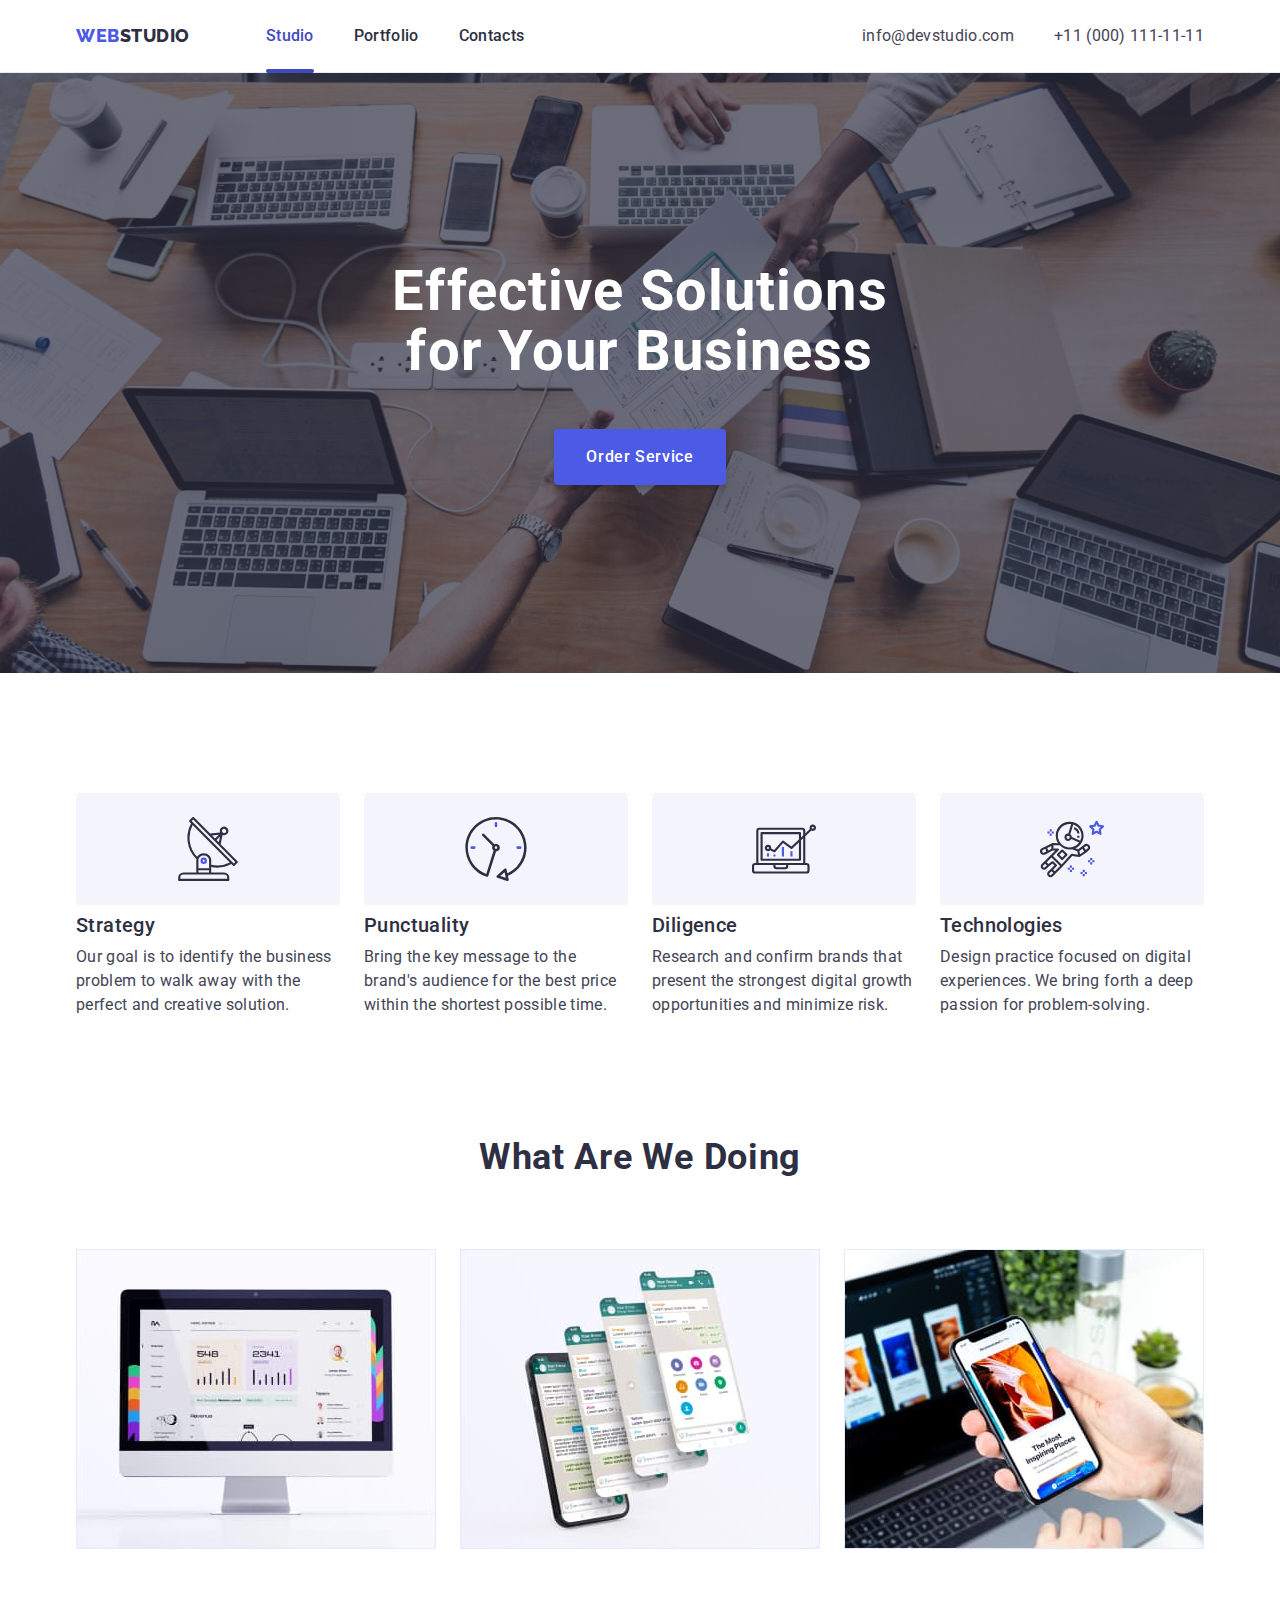
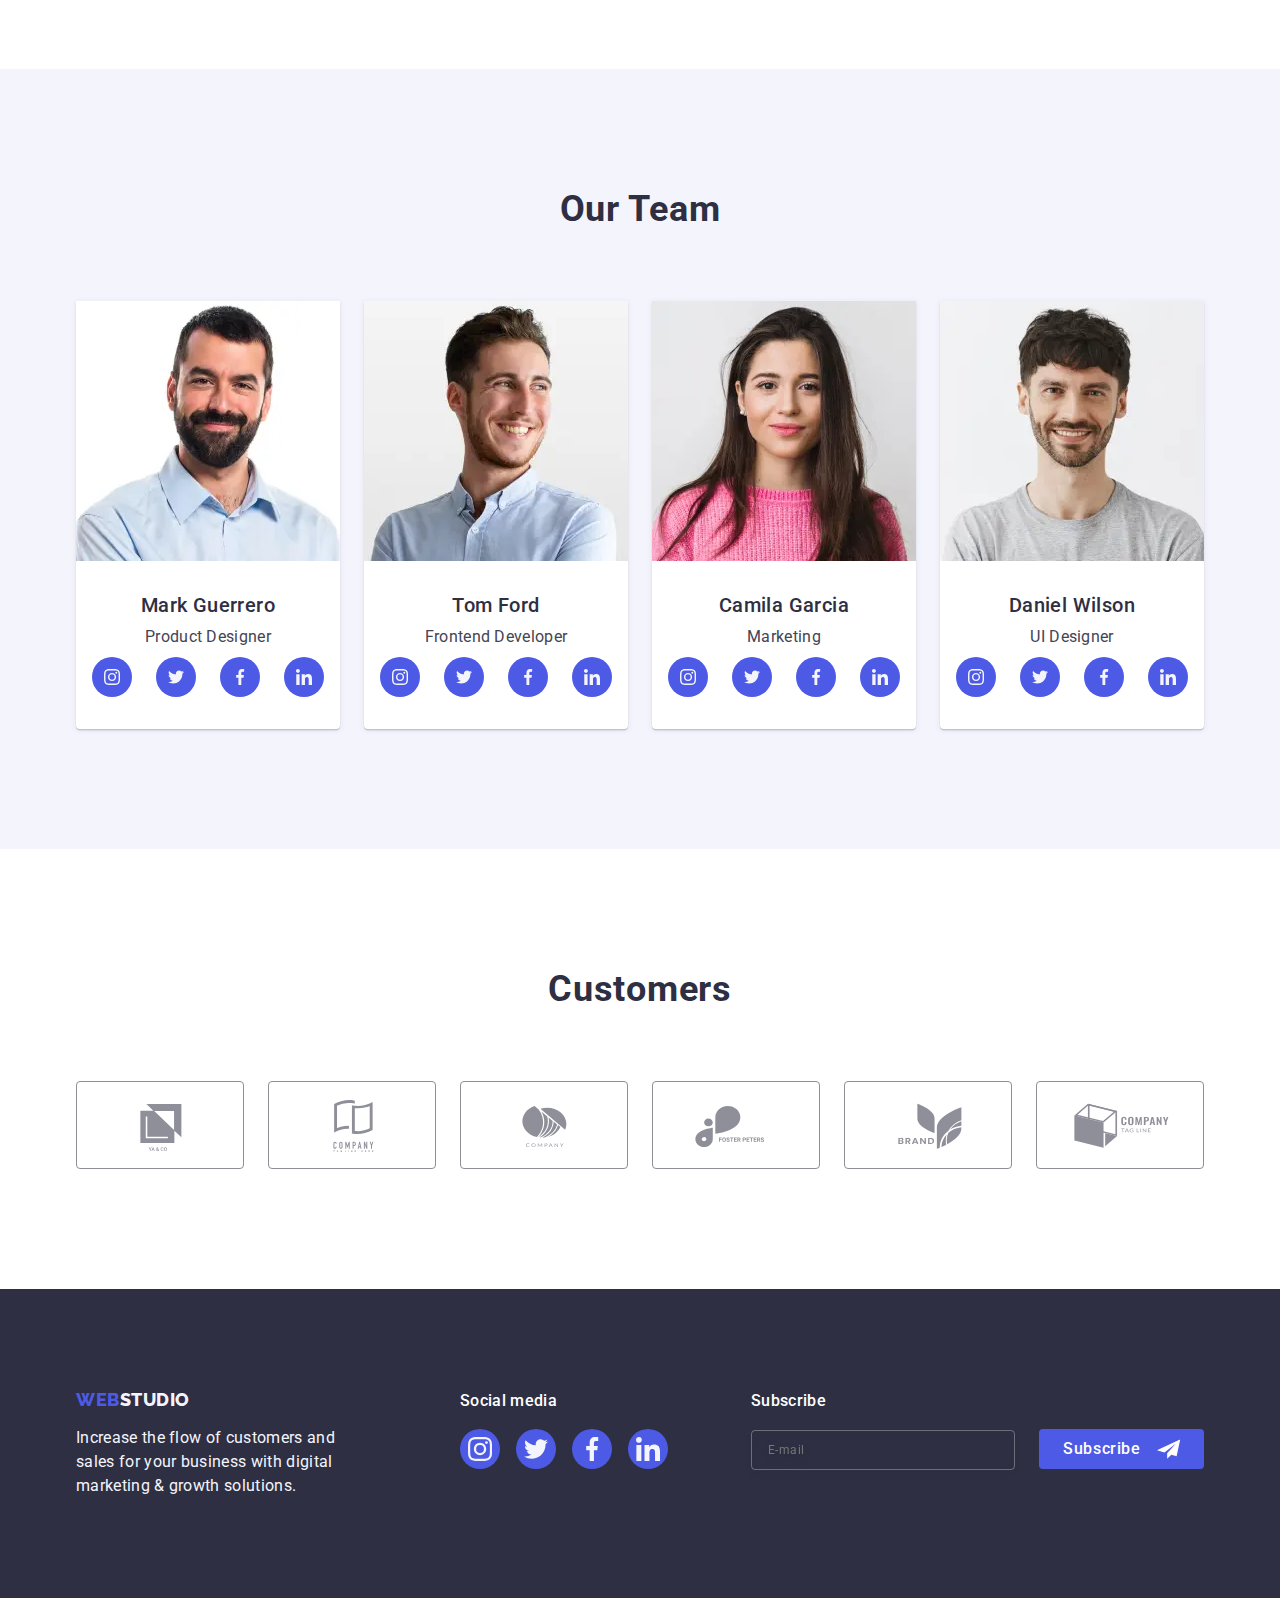
<file: index.html>
<!DOCTYPE html>
<html lang="en">

<head>
    <meta charset="UTF-8" />
    <meta http-equiv="X-UA-Compatible" content="IE=edge" />
    <meta name="viewport" content="width=device-width, initial-scale=1.0" />
    <title>WebStudio</title>
    <link rel="stylesheet" href="https://cdn.jsdelivr.net/npm/modern-normalize@1.1.0/modern-normalize.min.css">
    <link rel="preconnect" href="https://fonts.googleapis.com" />
    <link rel="preconnect" href="https://fonts.gstatic.com" crossorigin />
    <link
        href="https://fonts.googleapis.com/css2?family=Raleway:wght@800&family=Roboto:wght@400;500;700;900&display=swap"
        rel="stylesheet" />
    <link rel="stylesheet" href="./css/styles.css" />
</head>

<body>
    <!-- HEADER-->
    <header class="page-header">
        <div class="container page-header-container ">
            <nav class="page-nav">
                <a class="logo link" href="./index.html">Web<span class="logo-studio-dark">Studio</span></a>
                <ul class="menu list">
                    <li class="menu-item">
                        <a class="menu-link link current nav-active-site" href="./index.html">Studio</a>
                    </li>
                    <li class="menu-item">
                        <a class="menu-link link nav-active-site" href="./portfolio.html">Portfolio</a>
                    </li>
                    <li class="menu-item">
                        <a class="menu-link link nav-active-site" href="">Contacts</a>
                    </li>
                </ul>
            </nav>

            <address class="contact-info">
                <ul class="menu-contacts list">
                    <li class="menu-contact-item">
                        <a class="contact-link link" href="mailto:info@devstudio.com">info@devstudio.com</a>
                    </li>
                    <li class="menu-contact-item">
                        <a class="contact-link link" href="tel:+110001111111">+11 (000) 111-11-11</a>
                    </li>
                </ul>
            </address>

            <button type="button" class="mobile-menu-open js-open-menu">
                <svg class="mobile-menu-open_icon" width="32" height="22">
                    <use href="./images/icons.svg#icon-menu-burger"></use>
                </svg>
            </button>
        </div>
        <!-- BURGER MENU -->
        <div class="mobile-menu js-menu-container">
            <div class="mobile-menu-container">
                <div>
                    <button class="mobile-menu_close-btn js-close-menu">
                        <svg class="mobile-menu_close-icon" width="8" height="8">
                            <use href="./images/icons.svg#icon-close-modal"></use>
                        </svg>
                    </button>
                    <ul class="mobile-menu_list list">
                        <li class="mobile-menu_item">
                            <a class="mobile-menu_link link mobile-menu_color-pressed" href="./index.html">Studio</a>
                        </li>
                        <li class="mobile-menu_item">
                            <a class="mobile-menu_link link" href="./portfolio.html">Portfolio</a>
                        </li>
                        <li class="mobile-menu_item">
                            <a class="mobile-menu_link link" href="">Contacts</a>
                        </li>
                    </ul>
                </div>
                <div>
                    <ul class="mobile-menu_contact_list list">
                        <li class="mobile-menu_contact_item">
                            <a class="mobile-menu_tel link" href="tel:+110001111111">+11 (000) 111-11-11</a>
                        </li>
                        <li class="mobile-menu_contact_item">
                            <a class="mobile-menu_email link" href="mailto:info@devstudio.com">info@devstudio.com</a>
                        </li>
                    </ul>

                    <ul class="mobile-menu_social-list list">
                        <li class="mobile-menu_social-item">
                            <a href="" class="mobile-menu_social-link link">
                                <svg class="mobile-menu_social-icon">
                                    <use href="./images/icons.svg#icon-instagram"></use>
                                </svg>
                            </a>
                        </li>
                        <li class="mobile-menu_social-item">
                            <a href="" class="mobile-menu_social-link link">
                                <svg class="mobile-menu_social-icon">
                                    <use href="./images/icons.svg#icon-twitter"></use>
                                </svg>
                            </a>
                        </li>
                        <li class="mobile-menu_social-item">
                            <a href="" class="mobile-menu_social-link link">
                                <svg class="mobile-menu_social-icon">
                                    <use href="./images/icons.svg#icon-facebook"></use>
                                </svg>
                            </a>
                        </li>
                        <li class="mobile-menu_social-item">
                            <a href="" class="mobile-menu_social-link link">
                                <svg class="mobile-menu_social-icon">
                                    <use href="./images/icons.svg#icon-linkedin"></use>
                                </svg>
                            </a>
                        </li>
                    </ul>
                </div>
            </div>
        </div>
    </header>

    <main>
        <!-- HERO -->
        <section class="hero">
            <div class="container">
                <h1 class="main-title">Effective Solutions for Your Business</h1>
                <button class="modal-btn btn" type="button" data-modal-open>Order Service</button>
            </div>
        </section>

        <!-- MODAL window -->
        <div class="backdrop is-hidden" data-modal>
            <div class="modal">
                <button type="button" class="modal-close-btn" data-modal-close>
                    <svg class="modal-close-btn-icon" width="8" height="8">
                        <use href="./images/icons.svg#icon-close-modal"></use>
                    </svg>
                </button>
                <b class="modal-subscribe-title">Leave your contacts and we will call you back</b>

                <form class="modal-form">

                    <label class="modal-label">
                        <span class="modal-form-decr">Name</span>
                        <span class="modal-form-field">
                            <input type="text" class="modal-form-input" name="user_name" autofocus required
                                pattern="^[a-zA-Zа-яА-ЯіІїЇ]+$" title="Username must be two words separated by space."
                                minlength="2">
                            <svg class="modal-form-icon" width="18" height="24">
                                <use href="./images/icons.svg#icon-form-name"></use>
                            </svg>
                        </span>
                    </label>

                    <label class="modal-label">
                        <span class="modal-form-decr">Phone</span>
                        <span class="modal-form-field">
                            <input type="tel" class="modal-form-input" name="user_phone" required
                                pattern="[0-9]{3}-[0-9]{3}-[0-9]{2}-[0-9]{2}" title="xxx-xxx-xx-xx">
                            <svg class="modal-form-icon" width="18" height="24">
                                <use href="./images/icons.svg#icon-form-tel"></use>
                            </svg>
                        </span>
                    </label>

                    <label class="modal-label">
                        <span class="modal-form-decr">Email</span>
                        <span class="modal-form-field">
                            <input type="email" class="modal-form-input" name="user_email" required>
                            <svg class="modal-form-icon" width="18" height="24">
                                <use href="./images/icons.svg#icon-form-email"></use>
                            </svg>
                        </span>
                    </label>

                    <label class="modal-label">
                        <span class="modal-form-decr">Comment</span>
                        <textarea name="user_comment" class="modal-form-message" placeholder="Text input"></textarea>
                    </label>

                    <label class="label-checkbox">
                        <input type="checkbox" class="modal-checkbox visually-hidden" name="user_policy" required />
                        <svg class="castom-checkbox" width="10" height="8">
                            <use href="./images/icons.svg#icon-checkbox"></use>
                        </svg>
                        <span class="checkbox-descr">I accept the terms and conditions of the
                            <a href="" class="privacy-link">Privacy Policy</a>
                        </span>
                    </label>
                    <button type="submit" class="modal-form-btn">Send</button>
                </form>
            </div>
        </div>

        <!-- ABOUT-section -->
        <section class="section-about section">
            <div class="container">
                <h2 class="section-title visually-hidden">About us</h2>
                <ul class="list-about list">
                    <li class="item-about">
                        <div class="figure-about">
                            <svg class="icon-about" width="64" height="64">
                                <use href="./images/icons.svg#icon-antenna"></use>
                            </svg>
                        </div>
                        <h3 class="section-title">Strategy</h3>
                        <p class="section-description description">
                            Our goal is to identify the business problem to walk away with the
                            perfect and creative solution.
                        </p>
                    </li>

                    <li class="item-about">
                        <div class="figure-about">
                            <svg class="icon-about">
                                <use href="./images/icons.svg#icon-clock"></use>
                            </svg>
                        </div>
                        <h3 class="section-title">Punctuality</h3>
                        <p class="section-description description">
                            Bring the key message to the brand's audience for the best price
                            within the shortest possible time.
                        </p>
                    </li>

                    <li class="item-about">
                        <div class="figure-about">
                            <svg class="icon-about">
                                <use href="./images/icons.svg#icon-diagram"></use>
                            </svg>
                        </div>
                        <h3 class="section-title">Diligence</h3>
                        <p class="section-description description">
                            Research and confirm brands that present the strongest digital
                            growth opportunities and minimize risk.
                        </p>
                    </li>

                    <li class="item-about">
                        <div class="figure-about">
                            <svg class="icon-about">
                                <use href="./images/icons.svg#icon-astronaut"></use>
                            </svg>
                        </div>
                        <h3 class="section-title">Technologies</h3>
                        <p class="section-description description">
                            Design practice focused on digital experiences. We bring forth a
                            deep passion for problem-solving.
                        </p>
                    </li>
                </ul>
            </div>
        </section>

        <!-- PRESENTATION-section -->
        <section class="section-presentation">
            <div class="container">
                <h2 class="section-title">What are we doing</h2>
                <ul class="list-presentation list">
                    <li class="item-presentation">
                        <img class="img-presentation" src="./images/img-1-desktop.jpg"
                            srcset="./images/img-1-desktop@2x.jpg 2x" alt="Image of the desktop" width="360" />
                    </li>
                    <li class="item-presentation">
                        <img class="img-presentation" src="./images/img-2-desktop.jpg"
                            srcset="./images/img-2-desktop@2x.jpg 2x" alt="Image of the smartphone" width="360" />
                    </li>
                    <li class="item-presentation">
                        <img class="img-presentation" src="./images/img-3-desktop.jpg"
                            srcset="./images/img-3-desktop@2x.jpg 2x" alt="Image of the desktop and smartphone"
                            width="360" />
                    </li>
                </ul>
            </div>
        </section>

        <!-- TEAM-section -->
        <section class="section-team section">
            <div class="container container-team">
                <h2 class="section-title">Our Team</h2>
                <ul class="list-team list">
                    <li class="item-team">
                        <picture>
                            <source srcset="./images/img-4-desktop.webp 1x, ./images/img-4-desktop@2x.webp 2x"
                                media="(min-width: 1158px)" type="image/webp">
                            <source srcset="./images/img-4-desktop.jpg 1x, ./images/img-4-desktop@2x.jpg 2x"
                                media="(min-width: 1158px)">

                            <source srcset="./images/img-4-tablet.webp 1x, ./images/img-4-tablet@2x.webp 2x"
                                media="(min-width: 768px)" type="image/webp">
                            <source srcset="./images/img-4-tablet.jpg 1x, ./images/img-4-tablet@2x.jpg 2x"
                                media="(min-width: 768px)">

                            <source srcset="./images/img-4-mobile.webp 1x, ./images/img-4-mobile@2x.webp 2x"
                                media="(max-width: 428px)" type="image/webp">
                            <source srcset="./images/img-4-mobile.jpg 1x, ./images/img-4-mobile@2x.jpg 2x"
                                media="(max-width: 428px)">

                            <img srcset="./images/img-4-mobile@2x.jpg 2x" class="img" src="./images/img-4-mobile.jpg"
                                alt="Photo of Product Designer Mark Guerrero" width="264" height="260" />
                        </picture>
                        <div class="card-content">
                            <h3 class="section-subtitle center-align capitalize-transform">Mark Guerrero</h3>
                            <p class="section-description description center-align capitalize-transform">Product
                                Designer
                            </p>
                            <ul class="social-list list">
                                <li class="social-list-item">
                                    <a href="" class="social-list-link">
                                        <svg class="social-list-icon">
                                            <use href="./images/icons.svg#icon-instagram"></use>
                                        </svg>
                                    </a>
                                </li>

                                <li class="social-list-item">
                                    <a href="" class="social-list-link">
                                        <svg class="social-list-icon">
                                            <use href="./images/icons.svg#icon-twitter"></use>
                                        </svg>
                                    </a>
                                </li>

                                <li class="social-list-item">
                                    <a href="" class="social-list-link">
                                        <svg class="social-list-icon">
                                            <use href="./images/icons.svg#icon-facebook"></use>
                                        </svg>
                                    </a>
                                </li>

                                <li class="social-list-item">
                                    <a href="" class="social-list-link">
                                        <svg class="social-list-icon">
                                            <use href="./images/icons.svg#icon-linkedin"></use>
                                        </svg>
                                    </a>
                                </li>
                            </ul>
                        </div>
                    </li>
                    <li class="item-team">
                        <picture>
                            <source srcset="./images/img-5-desktop.webp 1x, ./images/img-5-desktop@2x.webp 2x"
                                media="(min-width: 1158px)" type="image/webp">
                            <source srcset="./images/img-5-desktop.jpg 1x, ./images/img-5-desktop@2x.jpg 2x"
                                media="(min-width: 1158px)">

                            <source srcset="./images/img-5-tablet.webp 1x, ./images/img-5-tablet@2x.webp 2x"
                                media="(min-width: 768px)" type="image/webp">
                            <source srcset="./images/img-5-tablet.jpg 1x, ./images/img-5-tablet@2x.jpg 2x"
                                media="(min-width: 768px)">

                            <source srcset="./images/img-5-mobile.webp 1x, ./images/img-5-mobile@2x.webp 2x"
                                media="(max-width: 428px)" type="image/webp">
                            <source srcset="./images/img-5-mobile.jpg 1x, ./images/img-5-mobile@2x.jpg 2x"
                                media="(max-width: 428px)">
                            <img srcset="./images/img-5-mobile@2x.jpg 2x" class="img" src="./images/img-5-mobile.jpg"
                                alt="Photo of Frontend Developer Tom Ford" width="264" height="260" />
                        </picture>
                        <div class="card-content">
                            <h3 class="section-subtitle center-align capitalize-transform">Tom Ford</h3>
                            <p class="section-description description center-align capitalize-transform">Frontend
                                Developer
                            </p>
                            <ul class="social-list list">
                                <li class="social-list-item">
                                    <a href="" class="social-list-link">
                                        <svg class="social-list-icon">
                                            <use href="./images/icons.svg#icon-instagram"></use>
                                        </svg>
                                    </a>
                                </li>

                                <li class="social-list-item">
                                    <a href="" class="social-list-link">
                                        <svg class="social-list-icon">
                                            <use href="./images/icons.svg#icon-twitter"></use>
                                        </svg>
                                    </a>
                                </li>

                                <li class="social-list-item">
                                    <a href="" class="social-list-link">
                                        <svg class="social-list-icon">
                                            <use href="./images/icons.svg#icon-facebook"></use>
                                        </svg>
                                    </a>
                                </li>

                                <li class="social-list-item">
                                    <a href="" class="social-list-link">
                                        <svg class="social-list-icon">
                                            <use href="./images/icons.svg#icon-linkedin"></use>
                                        </svg>
                                    </a>
                                </li>
                            </ul>
                        </div>
                    </li>
                    <li class="item-team">
                        <picture>
                            <source srcset="./images/img-6-desktop.webp 1x, ./images/img-6-desktop@2x.webp 2x"
                                media="(min-width: 1158px)" type="image/webp">
                            <source srcset="./images/img-6-desktop.jpg 1x, ./images/img-6-desktop@2x.jpg 2x"
                                media="(min-width: 1158px)">

                            <source srcset="./images/img-6-tablet.webp 1x, ./images/img-6-tablet@2x.webp 2x"
                                media="(min-width: 768px)" type="image/webp">
                            <source srcset="./images/img-6-tablet.jpg 1x, ./images/img-6-tablet@2x.jpg 2x"
                                media="(min-width: 768px)">

                            <source srcset="./images/img-6-mobile.webp 1x, ./images/img-6-mobile@2x.webp 2x"
                                media="(max-width: 428px)" type="image/webp">
                            <source srcset="./images/img-6-mobile.jpg 1x, ./images/img-6-mobile@2x.jpg 2x"
                                media="(max-width: 428px)">
                            <img srcset="./images/img-6-mobile@2x.jpg 2x" class="img" src="./images/img-6-mobile.jpg"
                                alt="Photo of Marketing Camila Garcia" width="264" height="260" />
                        </picture>
                        <div class="card-content">
                            <h3 class="section-subtitle center-align capitalize-transform">Camila Garcia</h3>
                            <p class="section-description description center-align capitalize-transform">Marketing</p>
                            <ul class="social-list list">
                                <li class="social-list-item">
                                    <a href="" class="social-list-link">
                                        <svg class="social-list-icon">
                                            <use href="./images/icons.svg#icon-instagram"></use>
                                        </svg>
                                    </a>
                                </li>

                                <li class="social-list-item">
                                    <a href="" class="social-list-link">
                                        <svg class="social-list-icon">
                                            <use href="./images/icons.svg#icon-twitter"></use>
                                        </svg>
                                    </a>
                                </li>

                                <li class="social-list-item">
                                    <a href="" class="social-list-link">
                                        <svg class="social-list-icon">
                                            <use href="./images/icons.svg#icon-facebook"></use>
                                        </svg>
                                    </a>
                                </li>

                                <li class="social-list-item">
                                    <a href="" class="social-list-link">
                                        <svg class="social-list-icon">
                                            <use href="./images/icons.svg#icon-linkedin"></use>
                                        </svg>
                                    </a>
                                </li>
                            </ul>
                        </div>
                    </li>
                    <li class="item-team">
                        <picture>
                            <source srcset="./images/img-7-desktop.webp 1x, ./images/img-7-desktop@2x.webp 2x"
                                media="(min-width: 1158px)" type="image/webp">
                            <source srcset="./images/img-7-desktop.jpg 1x, ./images/img-7-desktop@2x.jpg 2x"
                                media="(min-width: 1158px)">

                            <source srcset="./images/img-7-tablet.webp 1x, ./images/img-7-tablet@2x.webp 2x"
                                media="(min-width: 768px)" type="image/webp">
                            <source srcset="./images/img-7-tablet.jpg 1x, ./images/img-7-tablet@2x.jpg 2x"
                                media="(min-width: 768px)">

                            <source srcset="./images/img-7-mobile.webp 1x, ./images/img-7-mobile@2x.webp 2x"
                                media="(max-width: 428px)" type="image/webp">
                            <source srcset="./images/img-7-mobile.jpg 1x, ./images/img-7-mobile@2x.jpg 2x"
                                media="(max-width: 428px)">
                            <img srcset="./images/img-7-mobile@2x.jpg 2x" class="img" src="./images/img-7-mobile.jpg"
                                alt="Photo of UI Designer Daniel Wilson" width="264" height="260" />
                        </picture>
                        <div class="card-content">
                            <h3 class="section-subtitle center-align capitalize-transform">Daniel Wilson</h3>
                            <p class="section-description description center-align capitalize-transform">UI Designer</p>
                            <ul class="social-list list">
                                <li class="social-list-item">
                                    <a href="" class="social-list-link">
                                        <svg class="social-list-icon">
                                            <use href="./images/icons.svg#icon-instagram"></use>
                                        </svg>
                                    </a>
                                </li>

                                <li class="social-list-item">
                                    <a href="" class="social-list-link">
                                        <svg class="social-list-icon">
                                            <use href="./images/icons.svg#icon-twitter"></use>
                                        </svg>
                                    </a>
                                </li>

                                <li class="social-list-item">
                                    <a href="" class="social-list-link">
                                        <svg class="social-list-icon">
                                            <use href="./images/icons.svg#icon-facebook"></use>
                                        </svg>
                                    </a>
                                </li>

                                <li class="social-list-item">
                                    <a href="" class="social-list-link">
                                        <svg class="social-list-icon">
                                            <use href="./images/icons.svg#icon-linkedin"></use>
                                        </svg>
                                    </a>
                                </li>
                            </ul>
                        </div>
                    </li>
                </ul>
            </div>
        </section>

        <!-- CUSTOMERS-section -->
        <section class="section-customers section">
            <div class="container container-customers">
                <h2 class="section-title">Customers</h2>
                <ul class="list-customers list">
                    <li class="item-customer">
                        <a href="" class="customers-list-link">
                            <svg class="customers-list-icon">
                                <use href="./images/icons.svg#icon-logo-first"></use>
                            </svg>
                        </a>
                    </li>
                    <li class="item-customer">
                        <a href="" class="customers-list-link">
                            <svg class="customers-list-icon">
                                <use href="./images/icons.svg#icon-logo-second"></use>
                            </svg>
                        </a>
                    </li>
                    <li class="item-customer">
                        <a href="" class="customers-list-link">
                            <svg class="customers-list-icon">
                                <use href="./images/icons.svg#icon-logo-third"></use>
                            </svg>
                        </a>
                    </li>
                    <li class="item-customer">
                        <a href="" class="customers-list-link">
                            <svg class="customers-list-icon">
                                <use href="./images/icons.svg#icon-logo-fourth"></use>
                            </svg>
                        </a>
                    </li>
                    <li class="item-customer">
                        <a href="" class="customers-list-link">
                            <svg class="customers-list-icon">
                                <use href="./images/icons.svg#icon-logo-fifth"></use>
                            </svg>
                        </a>
                    </li>
                    <li class="item-customer">
                        <a href="" class="customers-list-link">
                            <svg class="customers-list-icon">
                                <use href="./images/icons.svg#icon-logo-sixth"></use>
                            </svg>
                        </a>
                    </li>
                </ul>
            </div>
        </section>
    </main>
    <!-- FOOTER -->
    <footer class="footer">
        <div class="container footer-container">
            <div class="footer-wrap-info">
                <a class="logo link" href="./index.html">Web<span class="logo-studio-light">Studio</span></a>
                <p class="footer-description description">
                    Increase the flow of customers and sales for your business with digital
                    marketing & growth solutions.
                </p>
            </div>
            <div class="footer-wrap-social">
                <p class="footer-subtitle">Social media</p>
                <ul class="footer-social-list list">
                    <li class="footer-social-item">
                        <a href="" class="footer-social-link">
                            <svg class="footer-social-icon">
                                <use href="./images/icons.svg#icon-instagram"></use>
                            </svg>
                        </a>
                    </li>
                    <li class="footer-social-item">
                        <a href="" class="footer-social-link">
                            <svg class="footer-social-icon">
                                <use href="./images/icons.svg#icon-twitter"></use>
                            </svg>
                        </a>
                    </li>
                    <li class="footer-social-item">
                        <a href="" class="footer-social-link">
                            <svg class="footer-social-icon">
                                <use href="./images/icons.svg#icon-facebook"></use>
                            </svg>
                        </a>
                    </li>
                    <li class="footer-social-item">
                        <a href="" class="footer-social-link">
                            <svg class="footer-social-icon">
                                <use href="./images/icons.svg#icon-linkedin"></use>
                            </svg>
                        </a>
                    </li>
                </ul>
            </div>
            <div class="footer-wrap-form">
                <form class="form-subscribe-footer">
                    <b class="footer-subtitle">Subscribe</b>
                    <div class="form-field">
                        <label class="label-sub">
                            <input type="email" class="footer-subscribe-input" name="email" autocomplete="on"
                                placeholder="E-mail" />
                        </label>
                        <button class="button-footer" type="submit">Subscribe
                            <svg class="button-icon" width="24" height="24">
                                <use href="./images/icons.svg#icon-send"></use>
                            </svg>
                        </button>
                    </div>
                </form>
            </div>
        </div>
    </footer>
    <script src="./js/mobile-menu.js"></script>
    <script src="./js/modal.js"></script>
</body>

</html>
</file>
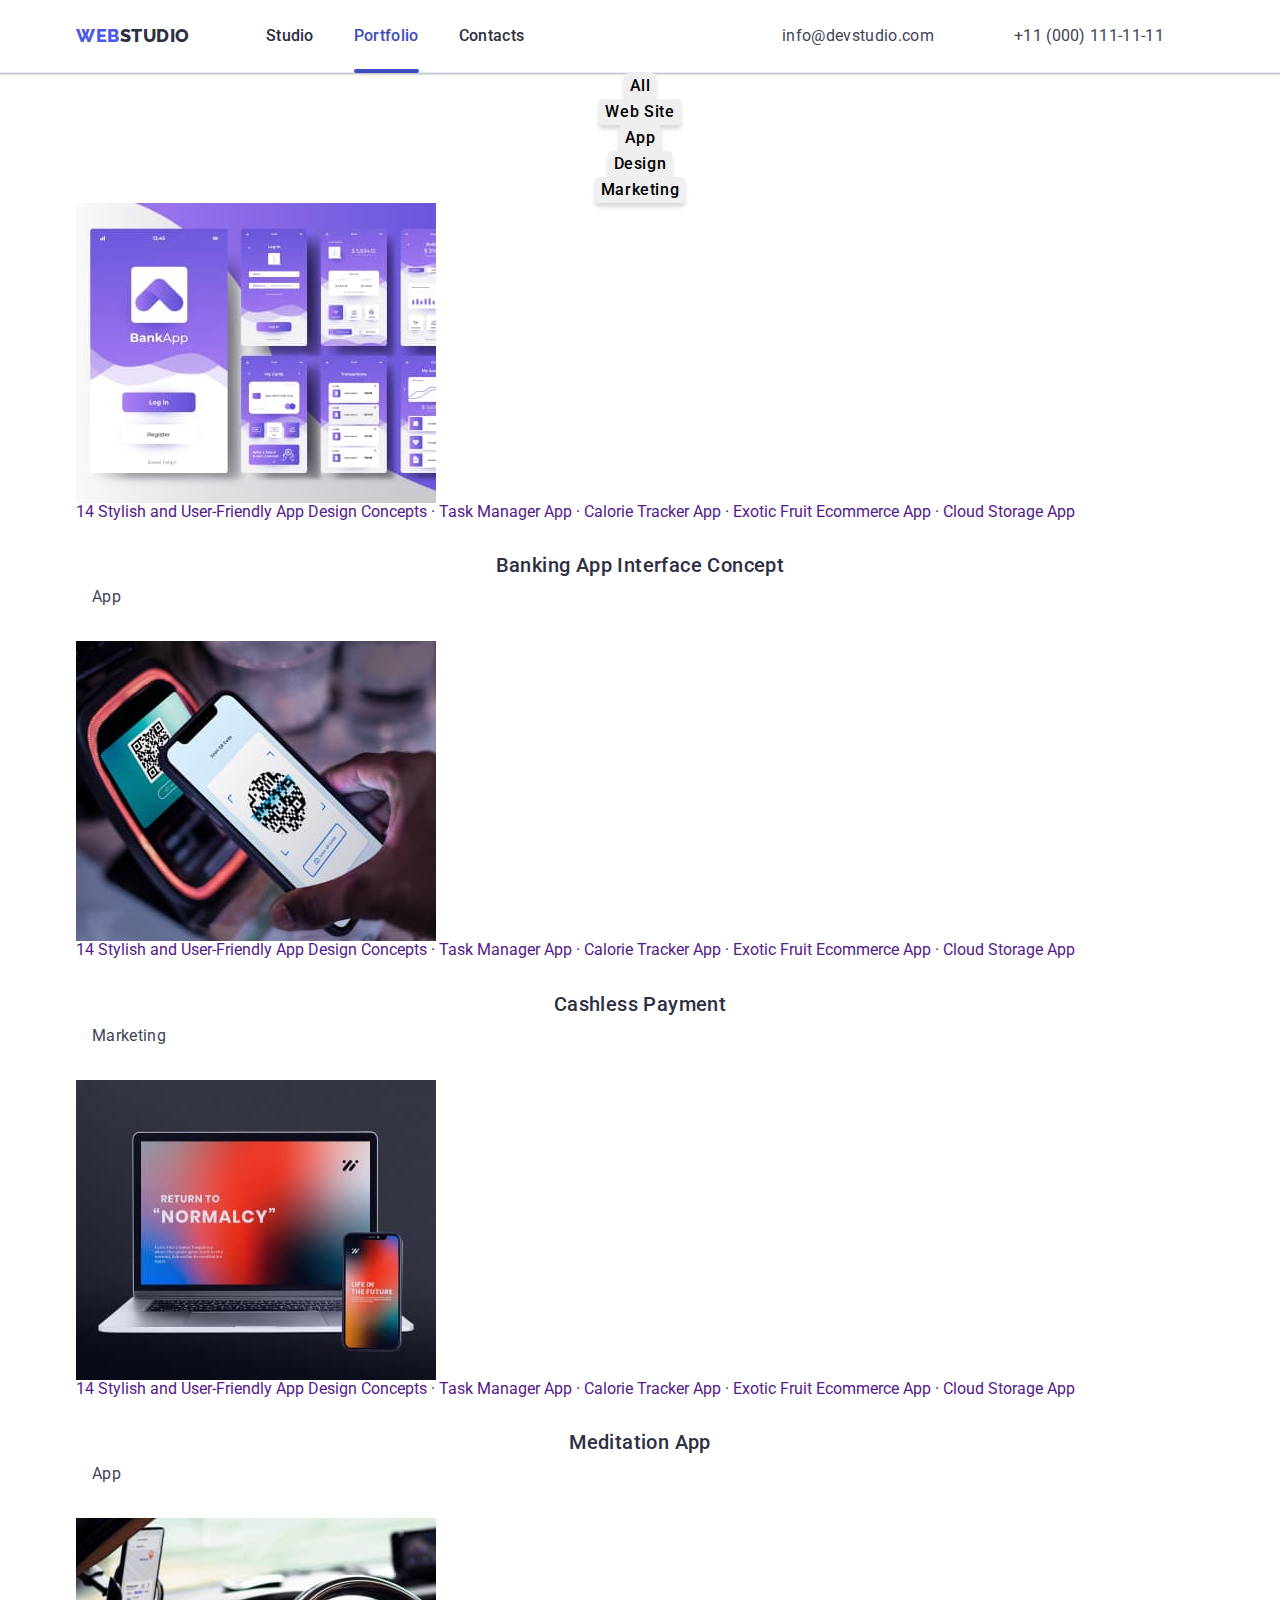
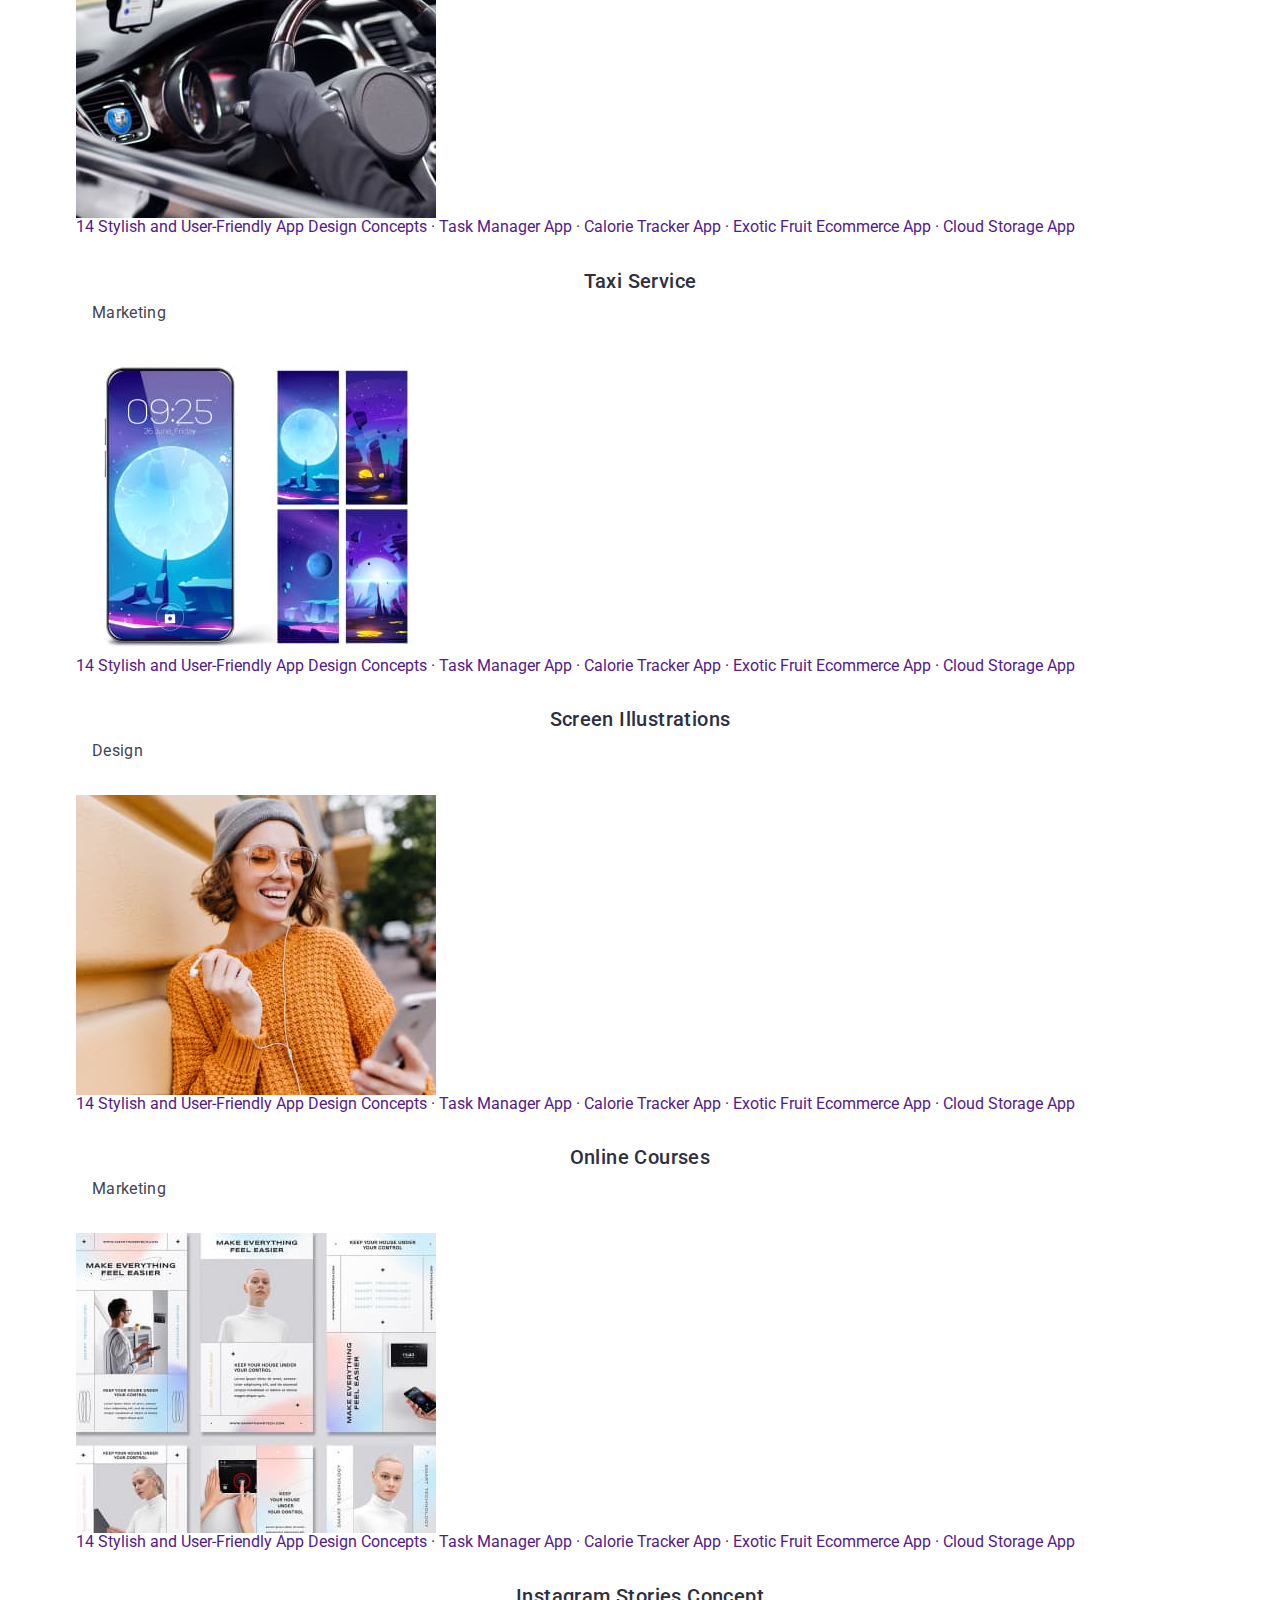
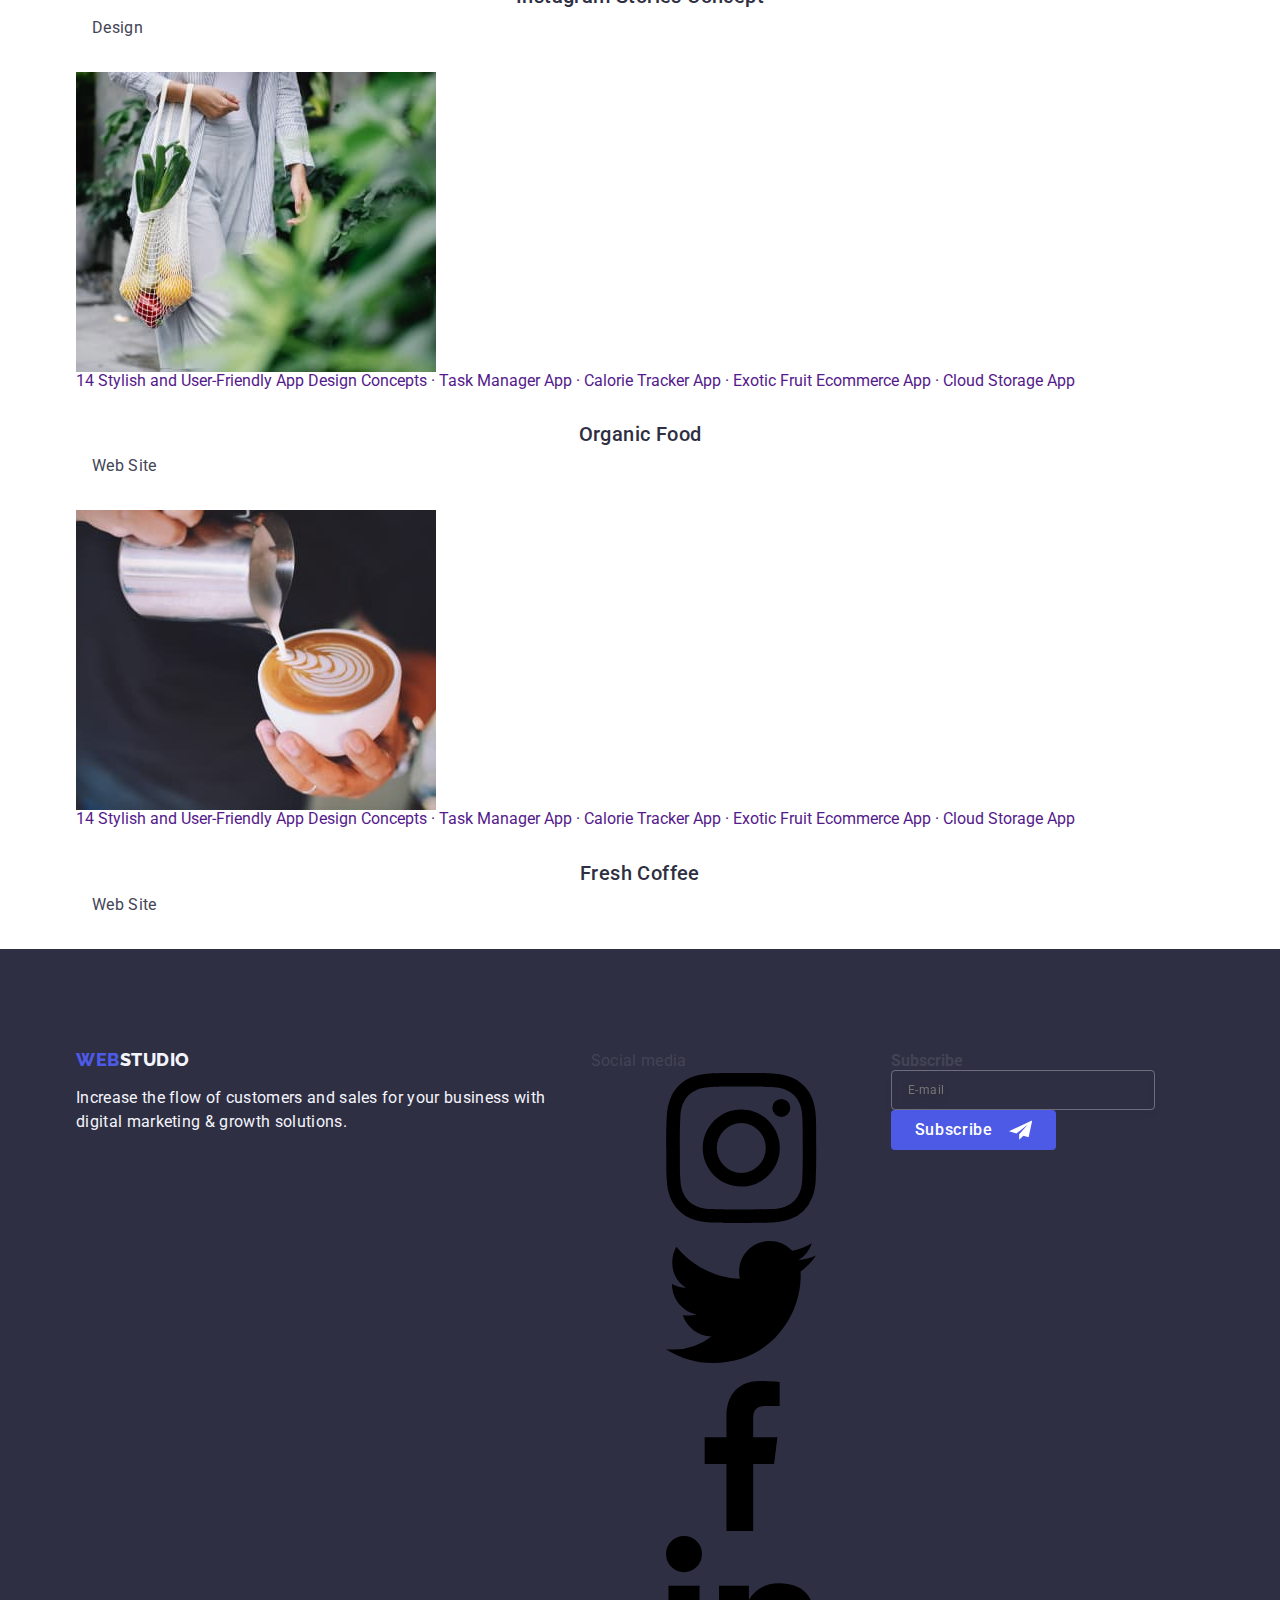
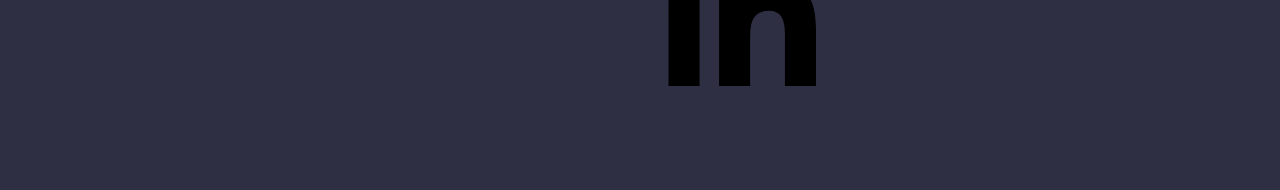
<file: portfolio.html>
<!DOCTYPE html>
<html lang="en">

<head>
    <meta charset="UTF-8" />
    <meta http-equiv="X-UA-Compatible" content="IE=edge" />
    <meta name="viewport" content="width=device-width, initial-scale=1.0" />
    <title>WebStudio</title>
    <link rel="stylesheet" href="https://cdn.jsdelivr.net/npm/modern-normalize@1.1.0/modern-normalize.min.css">
    <link rel="preconnect" href="https://fonts.googleapis.com" />
    <link rel="preconnect" href="https://fonts.gstatic.com" crossorigin />
    <link
        href="https://fonts.googleapis.com/css2?family=Raleway:wght@800&family=Roboto:wght@400;500;700;900&display=swap"
        rel="stylesheet" />
    <link rel="stylesheet" href="./css/styles.css" />
</head>

<body>
    <!-- HEADER-->
    <header class="page-header">
        <div class="container page-header-container ">
            <nav class="page-nav">
                <a class="logo link" href="./index.html">Web<span class="logo-studio-dark">Studio</span></a>
                <ul class="menu list">
                    <li class="menu-item">
                        <a class="menu-link link nav-active-site" href="./index.html">Studio</a>
                    </li>
                    <li class="menu-item">
                        <a class="menu-link link current nav-active-site" href="./portfolio.html">Portfolio</a>
                    </li>
                    <li class="menu-item">
                        <a class="menu-link link nav-active-site" href="">Contacts</a>
                    </li>
                </ul>
            </nav>

            <address class="contact-info">
                <ul class="menu-contacts list">
                    <li class="menu-item">
                        <a class="contact-link link" href="mailto:info@devstudio.com">info@devstudio.com</a>
                    </li>
                    <li class="menu-item">
                        <a class="contact-link link" href="tel:+110001111111">+11 (000) 111-11-11</a>
                    </li>
                </ul>
            </address>
        </div>
    </header>

    <main>
        <!-- SECTION Portfolio  -->
        <section class="section-portfolio">
            <div class="container">
                <!--  Portfolio FILTER  -->
                <h1 class="main-title visually-hidden">Portfolio filters</h1>
                <ul class="list-btn-filter list">
                    <li class="item-filter">
                        <button class="btn-filter btn" type="button">All</button>
                    </li>
                    <li class="item-filter">
                        <button class="btn-filter btn" type="button">Web Site</button>
                    </li>
                    <li class="item-filter">
                        <button class="btn-filter btn" type="button">App</button>
                    </li>
                    <li class="item-filter">
                        <button class="btn-filter btn" type="button">Design</button>
                    </li>
                    <li class="item-filter">
                        <button class="btn-filter btn" type="button">Marketing</button>
                    </li>
                </ul>

                <!-- Portfolio PROJECTS -->
                <ul class="list-projects list">
                    <li class="item-project">
                        <a class="link-project link" href="" target="_blank">
                            <div class="over-img-project">
                                <img class="img-project" src="./images/img_Banking_App.jpg"
                                    alt="Banking App Interface Concept" width="360" />
                                <p class="overlay">14 Stylish and User-Friendly App Design Concepts · Task Manager App ·
                                    Calorie Tracker App · Exotic Fruit Ecommerce App ·
                                    Cloud Storage App</p>
                            </div>
                            <div class="card-content border-project">
                                <h2 class="section-subtitle">Banking App Interface Concept</h2>
                                <p class="section-description description">App</p>
                            </div>
                        </a>
                    </li>
                    <li class="item-project">
                        <a class="link-project link" href="" target="_blank">
                            <div class="over-img-project">
                                <img class="img-project" src="./images/img_Cashless_Payment.jpg" alt="Cashless Payment"
                                    width="360" />
                                <p class="overlay">14 Stylish and User-Friendly App Design Concepts · Task Manager App ·
                                    Calorie Tracker App · Exotic Fruit Ecommerce App ·
                                    Cloud Storage App</p>
                            </div>
                            <div class="card-content border-project">
                                <h2 class="section-subtitle">Cashless Payment</h2>
                                <p class="section-description description">Marketing</p>
                            </div>
                        </a>
                    </li>
                    <li class="item-project">
                        <a class="link-project link" href="" target="_blank">
                            <div class="over-img-project">
                                <img class="img-project" src="./images/img_Meditaion_App.jpg" alt="Meditaion App"
                                    width="360" />
                                <p class="overlay">14 Stylish and User-Friendly App Design Concepts · Task Manager App ·
                                    Calorie Tracker App · Exotic Fruit Ecommerce App ·
                                    Cloud Storage App</p>
                            </div>
                            <div class="card-content border-project">
                                <h2 class="section-subtitle">Meditation App</h2>
                                <p class="section-description description">App</p>
                            </div>
                        </a>
                    </li>
                    <li class="item-project">
                        <a class="link-project link" href="" target="_blank">
                            <div class="over-img-project">
                                <img class="img-project" src="./images/img_Taxi_Service.jpg" alt="Taxi Service"
                                    width="360" />
                                <p class="overlay">14 Stylish and User-Friendly App Design Concepts · Task Manager App ·
                                    Calorie Tracker App · Exotic Fruit Ecommerce App ·
                                    Cloud Storage App</p>
                            </div>
                            <div class="card-content border-project">
                                <h2 class="section-subtitle">Taxi Service</h2>
                                <p class="section-description description">Marketing</p>
                            </div>
                        </a>
                    </li>
                    <li class="item-project">
                        <a class="link-project link" href="" target="_blank">
                            <div class="over-img-project">
                                <img class="img-project" src="./images/img_Screen_Illustrations.jpg"
                                    alt="Screen Illustrations" width="360" />
                                <p class="overlay">14 Stylish and User-Friendly App Design Concepts · Task Manager App ·
                                    Calorie Tracker App · Exotic Fruit Ecommerce App ·
                                    Cloud Storage App</p>
                            </div>
                            <div class="card-content border-project">
                                <h2 class="section-subtitle">Screen Illustrations</h2>
                                <p class="section-description description">Design</p>
                            </div>
                        </a>
                    </li>
                    <li class="item-project">
                        <a class="link-project link" href="" target="_blank">
                            <div class="over-img-project">
                                <img class="img-project" src="./images/img_Online_Courses.jpg" alt="Online Courses"
                                    width="360" />
                                <p class="overlay">14 Stylish and User-Friendly App Design Concepts · Task Manager App ·
                                    Calorie Tracker App · Exotic Fruit Ecommerce App ·
                                    Cloud Storage App</p>
                            </div>
                            <div class="card-content border-project">
                                <h2 class="section-subtitle">Online Courses</h2>
                                <p class="section-description description">Marketing</p>
                            </div>
                        </a>
                    </li>
                    <li class="item-project">
                        <a class="link-project link" href="" target="_blank">
                            <div class="over-img-project">
                                <img class="img-project" src="./images/img_Instagram_Stories_Concept.jpg"
                                    alt="Instagram Stories Concept" width="360" />
                                <p class="overlay">14 Stylish and User-Friendly App Design Concepts · Task Manager App ·
                                    Calorie Tracker App · Exotic Fruit Ecommerce App ·
                                    Cloud Storage App</p>
                            </div>
                            <div class="card-content border-project">
                                <h2 class="section-subtitle">Instagram Stories Concept</h2>
                                <p class="section-description description">Design</p>
                            </div>
                        </a>
                    </li>
                    <li class="item-project">
                        <a class="link-project link" href="" target="_blank">
                            <div class="over-img-project">
                                <img class="img-project" src="./images/img_Organic_Food.jpg" alt="Organic Food"
                                    width="360" />
                                <p class="overlay">14 Stylish and User-Friendly App Design Concepts · Task Manager App ·
                                    Calorie Tracker App · Exotic Fruit Ecommerce App ·
                                    Cloud Storage App</p>
                            </div>
                            <div class="card-content border-project">
                                <h2 class="section-subtitle">Organic Food</h2>
                                <p class="section-description description">Web Site</p>
                            </div>
                        </a>
                    </li>
                    <li class="item-project">
                        <a class="link-project link" href="" target="_blank">
                            <div class="over-img-project">
                                <img class="img-project" src="./images/img_Fresh_Coffee.jpg" alt="Fresh Coffee"
                                    width="360" />
                                <p class="overlay">14 Stylish and User-Friendly App Design Concepts · Task Manager App ·
                                    Calorie Tracker App · Exotic Fruit Ecommerce App ·
                                    Cloud Storage App</p>
                            </div>
                            <div class="card-content border-project">
                                <h2 class="section-subtitle">Fresh Coffee</h2>
                                <p class="section-description description">Web Site</p>
                            </div>
                        </a>
                    </li>
                </ul>
            </div>
        </section>
    </main>

    <!-- FOOTER -->
    <footer class="footer">
        <div class="container footer-container">
            <div class="footer-main-part">
                <a class="logo link" href="./index.html">Web<span class="logo-studio-light">Studio</span></a>
                <p class="footer-description description">
                    Increase the flow of customers and sales for your business with digital
                    marketing & growth solutions.
                </p>
            </div>
            <div class="footer-social-part">
                <p class="social-media-description description">Social media</p>
                <ul class="dark-social-list list">
                    <li class="dark-social-item">
                        <a href="" class="dark-social-link">
                            <svg class="dark-social-icon">
                                <use href="./images/icons.svg#icon-instagram"></use>
                            </svg>
                        </a>
                    </li>
                    <li class="dark-social-item">
                        <a href="" class="dark-social-link">
                            <svg class="dark-social-icon">
                                <use href="./images/icons.svg#icon-twitter"></use>
                            </svg>
                        </a>
                    </li>
                    <li class="dark-social-item">
                        <a href="" class="dark-social-link">
                            <svg class="dark-social-icon">
                                <use href="./images/icons.svg#icon-facebook"></use>
                            </svg>
                        </a>
                    </li>
                    <li class="dark-social-item">
                        <a href="" class="dark-social-link">
                            <svg class="dark-social-icon">
                                <use href="./images/icons.svg#icon-linkedin"></use>
                            </svg>
                        </a>
                    </li>
                </ul>
            </div>
            <div class="form-footer">
                <form class="form-subscribe-footer">
                    <b class="subscribe-title">Subscribe</b>
                    <div class="form-field">
                        <label class="label-sub">
                            <input type="email" name="email" autocomplete="on" placeholder="E-mail" />
                        </label>
                        <button class="button-footer" type="submit">Subscribe
                            <svg class="button-icon" width="24" height="24">
                                <use href="./images/icons.svg#icon-send"></use>
                            </svg>
                        </button>
                    </div>
                </form>
            </div>
        </div>
    </footer>
</body>

</html>
</file>
<file: css/styles.css>
:root {
  --primary-font: 'Roboto', sans-serif;
  --primary-text-color: #434455;
  --heading-text-color: #2e2f42;
  --secondary-text-color: #ffffff;
  --light-background-color: #e7e9fc;
  --dark-background-color: #2e2f42;
  --accent-background-color: #f4f4fd;
  --primary-brand-color: #4d5ae5;
  --pressed-state-color: #404bbf;
  --hero-gradient: linear-gradient(
    rgba(46, 47, 66, 0.7),
    rgba(46, 47, 66, 0.7)
  );
  --transition-dur-and-func: 250ms cubic-bezier(0.4, 0, 0.2, 1);
}

/**----- Reset default styles  -----*/
.list {
  list-style: none;
}

.link {
  text-decoration: none;
}

h1,
h2,
h3,
h4,
p {
  margin-top: 0;
  margin-bottom: 0;
}

ul {
  margin-top: 0;
  margin-bottom: 0;
  padding-left: 0;
}

img {
  display: block;
  max-width: 100%;
  height: auto;
}

button {
  cursor: pointer;
}

/** COMPONENTS */

body {
  font-family: var(--primary-font);
  color: var(--primary-text-color);
  background-color: #ffffff;
}

.visually-hidden {
  position: absolute;
  width: 1px;
  height: 1px;
  margin: -1px;
  border: 0;
  padding: 0;
  white-space: nowrap;
  clip-path: inset(100%);
  clip: rect(0 0 0 0);
  overflow: hidden;
}

.section {
  padding-top: 96px;
  padding-bottom: 96px;
}

.btn {
  font-family: inherit;
  font-weight: 500;
  font-size: 16px;
  line-height: calc(24 / 16);
  letter-spacing: 0.04em;

  border-radius: 4px;
  border: transparent;
  box-shadow: 0px 4px 4px rgba(0, 0, 0, 0.15);

  display: block;
  justify-content: center;
  margin-right: auto;
  margin-left: auto;
}

.description {
  font-size: 16px;
  line-height: 1.5;
  letter-spacing: 0.02em;
}

.container {
  max-width: 426px;
  padding-left: 15px;
  padding-right: 15px;
  margin: 0 auto;
}

/*! ======== MOBILE ========*/

/* --- HEADER --- (mobile)*/
.menu {
  display: none;
}
.contact-info {
  display: none;
}

.page-header {
  padding-top: 24px;
  padding-bottom: 24px;
  border-bottom: 1px solid var(--light-background-color);
  box-shadow: 0 2px 1px 0 rgba(46, 47, 66, 0.08),
    0 1px 6px 0 rgba(46, 47, 66, 0.08), 0 1px 1px 0 rgba(46, 47, 66, 0.16);
}

.page-header-container {
  display: flex;
  align-items: center;
  justify-content: space-between;
}

.logo {
  font-family: 'Raleway', sans-serif;
  font-weight: 800;
  font-size: 18px;
  line-height: 1.17;
  letter-spacing: 0.03em;
  text-transform: uppercase;
  color: var(--primary-brand-color);

  margin: 0;
}

.logo-studio-dark {
  color: var(--heading-text-color);
}

.logo-studio-light {
  color: var(--accent-background-color);
}

.mobile-menu-open {
  background-color: transparent;
  border: none;
  padding: 0;
  line-height: 0;
}

.mobile-menu-open_icon {
  stroke: rgba(46, 47, 66, 1);
}

/* BURGER MENU */

.mobile-menu {
  position: fixed;
  z-index: 1;
  top: 0;
  left: 0;
  width: 100%;
  height: 100%;
  background-color: #ffffff;

  opacity: 0;
  visibility: hidden;
  pointer-events: none;
  transition: opacity var(--transition-dur-and-func),
    visibility var(--transition-dur-and-func);
}

.mobile-menu.is-open {
  opacity: 1;
  visibility: visible;
  pointer-events: auto;
}

.mobile-menu-container {
  display: flex;
  flex-direction: column;
  justify-content: space-between;
  overflow: auto;

  max-width: 428px;
  width: 100%;
  height: 100%;
  padding: 24px 24px 40px 40px;
  margin: 0 auto;
}

.mobile-menu_close-btn {
  display: block;
  margin-bottom: 32px;
  margin-left: auto;
  padding: 0;
  line-height: 0;
  width: 24px;
  height: 24px;

  background-color: transparent;
  border: 1px solid rgba(0, 0, 0, 0.1);
  border-radius: 50%;
}

.mobile-menu_close-icon {
  fill: rgba(46, 47, 66, 1);
}

.mobile-menu_item:not(:last-child) {
  margin-bottom: 40px;
}

.mobile-menu_link {
  font-weight: 700;
  font-size: 36px;
  line-height: 1.11;
  letter-spacing: 0.02em;
  text-transform: capitalize;
  color: var(--dark-background-color);
}

.mobile-menu_link.mobile-menu_color-pressed {
  color: var(--pressed-state-color);
}

.mobile-menu_contact_list {
  display: flex;
  flex-direction: column;
  gap: 40px;
  margin-bottom: 48px;
}

.mobile-menu_tel {
  display: block;

  font-weight: 700;
  font-size: 36px;
  line-height: 1.11;
  letter-spacing: 0.02em;
  text-transform: capitalize;
  color: var(--primary-brand-color);
}

.mobile-menu_email {
  display: block;

  font-weight: 500;
  font-size: 20px;
  line-height: 1.2;
  letter-spacing: 0.02em;
  color: #434455;
}

.mobile-menu_social-list {
  display: flex;
  align-items: flex-start;
  padding: 0px;
  gap: 56px;
}

.mobile-menu_social-item {
  width: 40px;
  height: 40px;
}

.mobile-menu_social-link {
  display: flex;
  justify-content: center;
  align-items: center;
  width: 100%;
  height: 100%;
  border-radius: 50%;
  background-color: var(--primary-brand-color);
}

.mobile-menu_social-icon {
  width: 24px;
  height: 24px;
  fill: var(--accent-background-color);
}

@media screen and (max-width: 420px) {
  .mobile-menu_tel {
    font-size: 24px;
  }
  .mobile-menu_social-list {
    gap: 24px;
  }
}

/** =========================================== */
/* --- HERO --- (mobile)*/

.hero {
  max-width: 428px;
  padding-top: 112px;
  padding-bottom: 112px;
  margin: 0 auto;

  background-color: rgba(46, 47, 66, 0.7);
  background-image: var(--hero-gradient), url('../images/hero_bg_mobile.jpg');
  background-repeat: no-repeat;
  background-position: 50% 50%;
  background-size: cover;

  text-align: center;
}

@media screen and (min-device-pixel-ratio: 2),
  screen and (min-resolution: 192dpi),
  screen and (min-resolution: 2dppx) {
  .hero {
    background-image: var(--hero-gradient),
      url('../images/hero_bg_mobile@2x.jpg');
  }
}

.main-title {
  max-width: 320px;
  margin: 0 auto 72px;

  font-weight: 700;
  font-size: 36px;
  line-height: calc(40 / 36);
  text-align: center;
  letter-spacing: 0.02em;
  color: var(--secondary-text-color);
}

.modal-btn {
  padding: 16px 32px;

  color: var(--secondary-text-color);
  background: var(--primary-brand-color);
  box-shadow: 0px 4px 4px rgba(0, 0, 0, 0.15);

  transition: background-color var(--transition-dur-and-func);
}

.modal-btn:is(:hover, :focus) {
  background-color: var(--pressed-state-color);
}

/** =========================================== */
/* --- MODAL window --- (mobile)*/

.backdrop {
  position: fixed;
  z-index: 100;
  top: 0;
  left: 0;
  width: 100%;
  height: 100%;
  background-color: rgba(46, 47, 66, 0.4);
  transition: opacity var(--transition-dur-and-func),
    visibility var(--transition-dur-and-func);
}

.backdrop.is-hidden {
  opacity: 0;
  visibility: hidden;
  pointer-events: none;
}

.modal {
  position: absolute;
  max-width: 392px;
  width: 100%;
  min-height: 586px;
  padding: 72px 16px 24px 16px;

  left: 50%;
  top: 50%;
  transform: translate(-50%, -50%);

  background-color: rgba(252, 252, 252, 1);
  border-radius: 4px;
  box-shadow: 0px 1px 1px rgba(0, 0, 0, 0.14), 0px 1px 3px rgba(0, 0, 0, 0.12),
    0px 2px 1px rgba(0, 0, 0, 0.2);

  transition: transform var(--transition-dur-and-func);

  animation: animateModal 3000ms ease-in-out 500ms;
}

@keyframes animateModal {
  0% {
    opacity: 0;
  }
  100% {
    opacity: 1;
  }
}

.modal-close-btn {
  position: absolute;
  display: flex;
  justify-content: center;
  align-items: center;
  padding: 0;
  top: 24px;
  right: 24px;
  width: 24px;
  height: 24px;
  background-color: rgba(231, 233, 252, 1);
  border: 1px solid rgba(0, 0, 0, 0.1);
  border-radius: 50%;
  transition: background-color var(--transition-dur-and-func),
    border-style var(--transition-dur-and-func),
    box-shadow var(--transition-dur-and-func);
}

.modal-close-btn:is(:hover, :focus) {
  background-color: rgba(64, 75, 191, 1);
  border-style: none;
  box-shadow: 0px 1px 3px 0px rgba(0, 0, 0, 0.12),
    0px 1px 1px rgba(0, 0, 0, 0.14), 0px 2px 1px rgba(0, 0, 0, 0.2);
}

.modal-close-btn-icon {
  fill: rgba(46, 47, 66, 1);
  transition: fill var(--transition-dur-and-func);
}

.modal-close-btn:is(:hover, :focus) .modal-close-btn-icon {
  fill: rgba(255, 255, 255, 1);
}

.modal-subscribe-title {
  display: block;
  font-weight: 500;
  font-size: 16px;
  line-height: 1.5;
  text-align: center;
  letter-spacing: 0.02em;
  color: var(--dark-background-color);
  margin-bottom: 22px;
}
.modal-form {
  display: flex;
  flex-direction: column;
}
.modal-label {
  display: block;
  margin-bottom: 8px;
}
.modal-form-decr {
  font-family: 'Roboto';
  font-style: normal;
  font-weight: 400;
  font-size: 12px;
  line-height: 1.17;
  letter-spacing: 0.01em;
  color: rgba(142, 143, 153, 1);
}

.modal-form-field {
  position: relative;
  display: block;
  margin-top: 4px;
}

.modal-form-icon {
  display: block;
  position: absolute;
  top: 50%;
  left: 16px;
  transform: translate(0, -50%);
  fill: rgba(46, 47, 66, 1);
  transition: fill var(--transition-dur-and-func);
}

.modal-form-input:focus + .modal-form-icon {
  fill: rgba(77, 90, 229, 1);
}

.modal-form-input {
  font-family: 'Roboto';
  font-style: normal;
  font-weight: 400;
  font-size: 12px;
  line-height: 1.17;
  letter-spacing: 0.04em;
  color: rgba(46, 47, 66, 1);
  width: 100%;
  height: 40px;
  border: 1px solid rgba(46, 47, 66, 0.4);
  border-radius: 4px;
  outline: none;
  padding: 11px 16px 11px 38px;
  transition: border-color var(--transition-dur-and-func);
}

.modal-form-input:focus-within {
  border-color: rgba(77, 90, 229, 1);
}

.modal-form-message {
  font-family: 'Roboto';
  font-style: normal;
  font-weight: 400;
  font-size: 12px;
  line-height: 1.17;
  letter-spacing: 0.04em;
  display: block;
  resize: none;
  width: 100%;
  height: 120px;
  padding: 8px 16px;
  border: 1px solid rgba(46, 47, 66, 0.4);
  border-radius: 4px;
  outline: none;
  margin-top: 4px;
  transition: border-color var(--transition-dur-and-func);
}

.modal-form-message:focus-within {
  border-color: var(--primary-brand-color);
}

.modal-form-message::placeholder {
  color: rgba(46, 47, 66, 0.4);
}

.modal-form-message:not(:placeholder-shown) {
  color: rgba(46, 47, 66, 1);
}

.label-checkbox {
  display: flex;
  align-items: center;
  cursor: pointer;
  font-weight: 400;
  font-size: 12px;
  line-height: 1.17;
  letter-spacing: 0.04em;
  color: rgba(46, 47, 66, 1);
  margin-top: 16px;
  margin-bottom: 24px;
}

.castom-checkbox {
  display: block;
  content: '';
  flex-shrink: 0;
  width: 16px;
  height: 16px;
  padding: 4px 3px;
  border: 1px solid rgba(46, 47, 66, 0.4);
  border-radius: 2px;
  cursor: pointer;
  fill: transparent;
  background-color: transparent;
  transition: background-color var(--transition-dur-and-func),
    border var(--transition-dur-and-func), fill var(--transition-dur-and-func);
}

.modal-checkbox:checked + .castom-checkbox {
  background-color: rgba(64, 75, 191, 1);
  border: none;
  fill: rgba(244, 244, 253, 1);
}

.checkbox-descr {
  font-family: 'Roboto';
  font-style: normal;
  font-weight: 400;
  font-size: 12px;
  line-height: 1.17;
  letter-spacing: 0.04em;
  color: rgba(142, 143, 153, 1);

  display: block;
  margin-left: 8px;
  transition: background-color var(--transition-dur-and-func),
    background-image var(--transition-dur-and-func);
}

.privacy-link {
  color: rgba(77, 90, 229, 1);
}

.modal-form-btn {
  display: block;
  color: rgba(255, 255, 255, 1);
  cursor: pointer;
  min-width: 169px;
  height: 56px;
  background-color: #4d5ae5;
  border-radius: 4px;
  padding: 16px 32px;
  margin: auto;
  border: none;
  transition: background-color var(--transition-dur-and-func);
}

.modal-form-btn:is(:hover, :focus) {
  background-color: #404bbf;
}

/** =========================================== */
/* --- ABOUT-section --- (mobile)*/

.list-about {
  display: flex;
  flex-wrap: wrap;
  gap: 72px;
}

.figure-about {
  display: none;
}

.section-description {
  color: var(--primary-text-color);
  margin-top: 8px;
}

.item-about .section-description {
  font-weight: 500;
}

/** =========================================== */
/* --- PRESENTATION-section --- (mobile)*/

.section-presentation {
  display: none;
}

.section-title {
  font-size: 36px;
  line-height: calc(40 / 36);
  text-align: center;
  letter-spacing: 0.02em;
  text-transform: capitalize;
  color: var(--heading-text-color);
}

/** =========================================== */
/* --- TEAM-section --- (mobile)*/

.section-team {
  background-color: var(--accent-background-color);
}

.container-team {
  max-width: 294px;
}

.list-team {
  display: flex;
  flex-direction: column;
  flex-wrap: wrap;
  justify-content: center;
  align-items: center;
  gap: 72px;
  margin: 72px auto 0;
  /* max-width: 264px; */
}

.item-team {
  /* width: 100%; */
  text-align: center;
  margin: 0 auto;

  background: #ffffff;
  box-shadow: 0px 1px 6px rgba(46, 47, 66, 0.08),
    0px 1px 1px rgba(46, 47, 66, 0.16), 0px 2px 1px rgba(46, 47, 66, 0.08);
  border-radius: 0px 0px 4px 4px;
}

.card-content {
  padding: 32px 16px;
}

.section-subtitle {
  text-align: center;
  font-weight: 500;
  font-size: 20px;
  line-height: 1.2;
  letter-spacing: 0.02em;
  text-transform: capitalize;
  color: var(--heading-text-color);
}

.center-align {
  text-align: center;
}

.capitalize-transform {
  text-transform: capitalize;
}

.social-list {
  display: flex;
  justify-content: space-between;
  align-items: center;

  max-width: 232px;
  max-height: 40px;
  margin-top: 8px;
}

.social-list-item {
  width: 40px;
  height: 40px;
}

.social-list-link {
  display: flex;
  justify-content: center;
  align-items: center;
  width: 100%;
  height: 100%;

  border-radius: 50%;
  background-color: var(--primary-brand-color);
  transition: background-color var(--transition-dur-and-func);
}

.social-list-link:is(:hover, :focus) {
  background-color: var(--pressed-state-color);
}

.social-list-icon {
  width: 16px;
  height: 16px;
  fill: var(--accent-background-color);
}

/** =========================================== */
/* --- CUSTOMERS-section --- (mobile)*/

.list-customers {
  display: flex;
  justify-content: center;
  align-items: center;
  flex-wrap: wrap;

  max-width: 396px;
  gap: 72px 16px;
  margin-top: 72px;
  margin-left: auto;
  margin-right: auto;
}

.item-customer {
  max-width: 190px;
  height: 88px;
  flex-basis: calc((100% - 16px) / 2);
}

.customers-list-link {
  display: flex;
  justify-content: center;
  align-items: center;
  width: 100%;
  height: 100%;
  border: 1px solid #8e8f99;
  border-radius: 4px;
  transition: border-color var(--transition-dur-and-func);
}

.customers-list-icon {
  max-width: 104px;
  max-height: 56px;
  fill: #8e8f99;
  transition: fill var(--transition-dur-and-func);
}

.customers-list-link:is(:hover, :focus) {
  border-color: var(--pressed-state-color);
}

.customers-list-link:hover .customers-list-icon {
  fill: var(--pressed-state-color);
}

/** =========================================== */
/* --- FOOTER --- (mobile)*/

.footer {
  padding: 96px 0;
  background-color: var(--dark-background-color);
}

.footer-container {
  max-width: 426px;
  width: 100%;
  text-align: center;
  display: flex;
  flex-direction: column;
  flex-wrap: wrap;
  justify-content: center;
  align-items: center;
  align-items: baseline;
}

.footer-wrap-info {
  max-width: 268px;
  margin: 0 auto;
}

.footer-description {
  text-align: left;
  color: var(--accent-background-color);
  margin: 16px auto 0;
}

.footer-wrap-social {
  max-width: 208px;
  margin: 72px auto;
}

.footer-subtitle {
  display: block;
  margin-bottom: 16px;

  font-weight: 500;
  font-size: 16px;
  line-height: 1.5;
  letter-spacing: 0.02em;
  color: var(--secondary-text-color);
}

.footer-social-list {
  display: flex;
  gap: 16px;
  margin: 0 auto;
}

.footer-social-link {
  display: flex;
  justify-content: center;
  align-items: center;
  width: 40px;
  height: 40px;
  border-radius: 50%;
  background-color: var(--primary-brand-color);
  transition: background-color var(--transition-dur-and-func);
}
.footer-social-icon {
  width: 24px;
  height: 24px;
  fill: var(--accent-background-color);
}

.footer-social-link:is(:hover, :focus) {
  background-color: #31d0aa;
}

.footer-wrap-form {
  display: flex;
  flex-direction: column;
  flex-wrap: wrap;
  justify-content: center;
  text-align: center;
  margin: 0 auto;

  width: 100%;
}

.footer-wrap-form::placeholder {
  font-family: 'Roboto';
  font-style: normal;
  font-weight: 400;
  font-size: 12px;
  line-height: 1.33;
  letter-spacing: 0.04em;
  color: rgba(117, 117, 117, 0.5);
}

.form-subscribe-footer input {
  font-family: 'Roboto';
  font-size: 12px;
  line-height: 1.33;
  letter-spacing: 0.04em;
  color: #ffffff;
  border: 1px solid rgba(255, 255, 255, 0.3);
  filter: drop-shadow(0px 4px 4px rgba(0, 0, 0, 0.15));
  border-radius: 4px;

  width: 100%;
  max-width: 398px;

  height: 40px;
  padding: 8px 16px;

  background-color: transparent;
  outline: 0;
  transition: border-color 250ms cubic-bezier(0.4, 0, 0.2, 1);
}

.form-field {
  display: flex;
  flex-direction: column;
  justify-content: center;
  flex-wrap: wrap;
}

.label-sub {
  margin-bottom: 16px;
}

.label-sub input:focus {
  border-color: #ffffff;
}

.button-footer {
  display: flex;
  align-items: center;
  justify-content: center;
  margin: 0 auto;
  padding: 8px 24px;
  max-width: 165px;
  min-height: 40px;

  font-family: 'Roboto';
  font-style: normal;
  font-weight: 500;
  font-size: 16px;
  line-height: 1.5;
  letter-spacing: 0.04em;
  color: #ffffff;
  border-radius: 4px;
  border: 0;
  cursor: pointer;
  background: #4d5ae5;
  transition: background-color 250ms cubic-bezier(0.4, 0, 0.2, 1);
}

.button-footer:focus,
.button-footer:hover {
  background-color: #404bbf;
}

.button-icon {
  display: inline-flex;
  align-items: center;
  fill: #ffffff;
  margin-left: 16px;
}

/** =========================================== */

@media screen and (max-width: 428px) {
  .container {
    max-width: 426px;
  }
}

/*! =========================================== */

/*! ======== TABLET ========*/

@media screen and (min-width: 768px) {
  .container {
    max-width: 766px;
  }
  /* --- HEADER --- (tablet)*/

  .mobile-menu {
    display: none;
  }
  .mobile-menu-open {
    display: none;
  }
  .page-header {
    padding-top: 0;
    padding-bottom: 0;
  }

  .page-header-container {
    justify-content: center;
    margin: 0 auto;
  }

  .page-nav {
    display: flex;
    align-items: center;
    max-width: 100%;
  }

  .logo {
    margin-right: 120px;
  }

  .menu {
    display: flex;
    justify-content: center;
    align-items: center;
    list-style: none;
    margin: 0 auto;
  }

  .menu-item {
    position: relative;
  }

  .menu-item:nth-child(-n + 2) {
    margin-right: 40px;
  }
  .menu-link {
    display: block;
    padding-top: 24px;
    padding-bottom: 24px;
    font-weight: 500;
    font-size: 16px;
    line-height: 1.5;
    letter-spacing: 0.02em;
    color: var(--heading-text-color);
    transition: color var(--transition-dur-and-func);
  }

  .menu-link:is(:hover, :focus) {
    color: var(--pressed-state-color);
  }

  .link.current {
    color: var(--pressed-state-color);
  }

  .nav-active-site::after {
    position: absolute;
    display: block;
    content: '';
    width: 100%;
    height: 4px;
    bottom: -5px;
    background-color: var(--pressed-state-color);
    border-radius: 2px;
    opacity: 0;
    transition: opacity var(--transition-dur-and-func);
  }

  .nav-active-site:hover::after {
    opacity: 1;
  }
  .nav-active-site.current::after {
    background-color: var(--pressed-state-color);
    opacity: 1;
  }

  .contact-info {
    font-style: normal;
    display: flex;
    justify-content: center;
    align-items: center;
    margin-left: auto;
  }

  .menu-contacts {
    display: flex;
    flex-direction: column;
    justify-content: center;
    align-items: center;
    gap: 12px;
    padding: 16px 0;
    margin: 0;
  }

  .contact-link {
    text-decoration: none;
    font-family: 'Roboto';
    font-style: normal;
    font-weight: 400;
    font-size: 12px;
    line-height: 1.17;
    letter-spacing: 0.04em;
    color: #434455;
    transition: color var(--transition-dur-and-func);
  }

  .contact-link:is(:hover, :focus) {
    color: var(--pressed-state-color);
  }

  /** =========================================== */
  /* --- HERO --- (tablet)*/

  .hero {
    max-width: 768px;
    background-image: var(--hero-gradient), url('../images/hero_bg_tablet.jpg');
  }

  @media screen and (min-device-pixel-ratio: 2),
    screen and (min-resolution: 192dpi),
    screen and (min-resolution: 2dppx) {
    .hero {
      background-image: var(--hero-gradient),
        url('../images/hero_bg_tablet@2x.jpg');
    }
  }
  .main-title {
    max-width: 496px;
    font-size: 56px;
    line-height: calc(60 / 56);
    margin: 0 auto 36px;
  }

  /** =========================================== */
  /* --- MODAL window --- (tablet)*/
  .modal {
    width: 408px;
    padding: 72px 24px 24px;
  }
  /** =========================================== */
  /* --- ABOUT-section --- (tablet)*/

  .list-about {
    gap: 72px 24px;
  }

  .item-about {
    flex-basis: calc((100% - 24px) / 2);
  }

  .figure-about {
    display: none;
  }
  .section-about .section-title {
    text-align: left;
  }

  /** =========================================== */
  /* --- PRESENTATION-section --- (tablet)*/
  .section-presentation {
    display: none;
  }
  /** =========================================== */
  /* --- TEAM-section --- (tablet)*/

  .container-team {
    max-width: 582px;
  }
  .list-team {
    flex-direction: row;
    gap: 64px 24px;
  }

  .item-team {
    width: calc((100% - 24px) / 2);
  }

  .section-title {
    text-align: center;
  }

  /** =========================================== */
  /* --- CUSTOMERS-section --- (tablet)*/

  .container-customers {
    max-width: 582px;
  }
  .list-customers {
    max-width: 552px;
    gap: 72px 24px;
  }

  .item-customer {
    max-width: 168px;
    flex-basis: calc((100% - 48px) / 3);
  }
  /** =========================================== */
  /* --- FOOTER --- (tablet)*/

  .footer-container {
    max-width: 582px;
    text-align: left;
    display: flex;
    flex-direction: row;
    justify-content: flex-start;
    align-items: flex-start;
    flex-wrap: wrap;
    gap: 72px 24px;
    margin: 0 auto;
  }

  .footer-wrap-info {
    max-width: 264px;
    margin: 0;
  }

  .footer-wrap-social {
    margin: 0;
  }
  .footer-wrap-form {
    width: 100%;
    max-width: 453px;

    text-align: left;
    margin: 0;
  }
  .form-subscribe-footer input {
    width: 264px;
    margin: 16px 0px 0px;
  }
  .form-field {
    display: flex;
    flex-direction: row;
    justify-content: flex-start;
    align-items: baseline;
    gap: 0 24px;

    width: 100%;
  }

  .label-sub {
    margin-bottom: 0;
  }
  .button-footer {
    margin: 0;
  }
}

/*! =========================================== */
/*! ======== DESKTOP ========*/

@media screen and (min-width: 1158px) {
  .container {
    max-width: 1158px;
  }
  .section {
    padding-top: 120px;
    padding-bottom: 120px;
  }

  /* --- HEADER --- (desktop)*/
  .page-header-container {
    justify-content: space-between;
    margin: 0 auto;
  }
  .logo {
    margin-right: 76px;
  }

  .nav-active-site::after {
    bottom: -1px;
  }

  .menu-contacts {
    flex-direction: row;
    justify-content: center;
    gap: 40px;
    padding: 24px 0;
    margin: 0;
  }

  .contact-link {
    font-size: 16px;
    line-height: 1.5;
    letter-spacing: 0.02em;
    color: var(--primary-text-color);
    transition: color var(--transition-dur-and-func);
  }

  .contact-link:is(:hover, :focus) {
    color: var(--pressed-state-color);
  }
  /** =========================================== */
  /* --- HERO --- (desktop)*/
  .hero {
    max-width: 1440px;
    padding-top: 188px;
    padding-bottom: 188px;
    background-image: var(--hero-gradient), url('../images/hero_bg_desktop.jpg');
  }

  @media screen and (min-device-pixel-ratio: 2),
    screen and (min-resolution: 192dpi),
    screen and (min-resolution: 2dppx) {
    .hero {
      background-image: var(--hero-gradient),
        url('../images/hero_bg_desktop@2x.jpg');
    }
  }
  .main-title {
    margin: 0 auto 48px;
  }

  /** =========================================== */
  /* --- MODAL window --- (desktop)*/

  /** =========================================== */
  /* --- ABOUT-section --- (desktop)*/

  .list-about {
    gap: 24px;
  }

  .item-about {
    max-width: calc((100% - 72px) / 4);
  }

  .figure-about {
    display: flex;
    height: 112px;
    justify-content: center;
    align-items: center;
    background-color: var(--accent-background-color);
    border-radius: 4px;
    margin-bottom: 8px;
  }

  .icon-about {
    width: 64px;
    height: 64px;
  }

  .item-about .section-title {
    font-weight: 500;
    font-size: 20px;
    line-height: 1.2;
    letter-spacing: 0.02em;
    color: var(--heading-text-color);
    text-align: left;
  }

  .item-about .section-description {
    font-weight: 400;
  }
  /** =========================================== */
  /* --- PRESENTATION-section --- (desktop)*/
  .section-presentation {
    display: flex;
    padding-bottom: 120px;
  }

  .list-presentation {
    display: flex;
    flex-wrap: wrap;
    gap: 24px;
    margin-top: 72px;
  }

  .item-presentation {
    flex-basis: calc((100% - 48px) / 3);
  }
  /** =========================================== */
  /* --- TEAM-section --- (desktop)*/

  .list-team {
    gap: 24px;
    max-width: 1128px;
  }

  .item-team {
    max-width: calc((100% - 72px) / 4);
  }

  /** =========================================== */
  /* --- CUSTOMERS-section --- (desktop)*/

  .list-customers {
    max-width: 1128px;
    gap: 24px;
  }

  /** =========================================== */
  /* --- FOOTER --- (desktop)*/

  .footer {
    padding: 100px 0;
  }

  .footer-container {
    display: flex;
    align-items: baseline;
    flex-wrap: nowrap;
    margin: 0 auto;
    gap: 0;
  }

  .footer-wrap-info {
    max-width: 264px;
    margin: 0 120px 0 0;
  }

  .footer-wrap-social {
    margin: 0 auto 0 0;
  }

  .footer-wrap-form {
    display: block;
    margin: 0;
  }

  .form-subscribe-footer input {
    width: 264px;
    margin: 0;
  }

  .form-field {
    margin: 0 auto;
  }
}

/** =========================================== */

/** ============= Page PORTFOLIO ============= */

/**  Portfolio FILTER */
/* 
.section-portfolio {
  padding-top: 96px;
  padding-bottom: 120px;
}

.list-btn-filter {
  margin-bottom: 72px;
  display: flex;
  gap: 24px;
  align-items: center;
  justify-content: center;
}

.item-filter {
}

.btn-filter {
  text-align: center;
  color: var(--primary-brand-color);
  background: var(--accent-background-color);
  border: 1px solid #e7e9fc;
  padding: 12px 24px;
  transition: color var(--transition-dur-and-func),
    background-color var(--transition-dur-and-func),
    border-color var(--transition-dur-and-func),
    box-shadow var(--transition-dur-and-func);
}

.btn-filter:is(:hover, :focus) {
  color: var(--secondary-text-color);
  background-color: var(--pressed-state-color);
  border-color: transparent;
  box-shadow: 0px 3px 1px rgba(0, 0, 0, 0.1), 0px 2px 1px rgba(0, 0, 0, 0.08),
    0px 2px 2px rgba(0, 0, 0, 0.12);
} */

/**  Portfolio PROJECTS */
/* 
.list-projects {
  display: flex;
  flex-wrap: wrap;
  column-gap: 24px;
  row-gap: 48px;
}

.item-project {
  flex-basis: calc((100% - 48px) / 3);
}

.link-project {
  display: block;
  transition: box-shadow var(--transition-dur-and-func);
}

.link-project:is(:hover, :focus) {
  box-shadow: 0px 1px 6px rgba(46, 47, 66, 0.08),
    0px 1px 1px rgba(46, 47, 66, 0.16), 0px 2px 1px rgba(46, 47, 66, 0.08);
}

.img-project {
  display: block;
  max-width: 100%;
  height: auto;
}

.border-project {
  border: 1px solid #e7e9fc;
  border-top: none;
}

.over-img-project {
  position: relative;
  overflow: hidden;
}

.overlay {
  position: absolute;
  left: 0;
  top: 0;
  width: 100%;
  height: 100%;
  overflow: auto;
  transform: translate(0%, 100%);
  transition: transform var(--transition-dur-and-func);

  font-weight: 400;
  font-size: 16px;
  line-height: 1.5;
  letter-spacing: 0.02em;
  color: #f4f4fd;
  background-color: var(--primary-brand-color);
  padding: 40px 32px;
}

.link-project:is(:hover, :focus) .overlay {
  transform: translate(0%, 0%);
} */

/** =========================================== */
</file>
